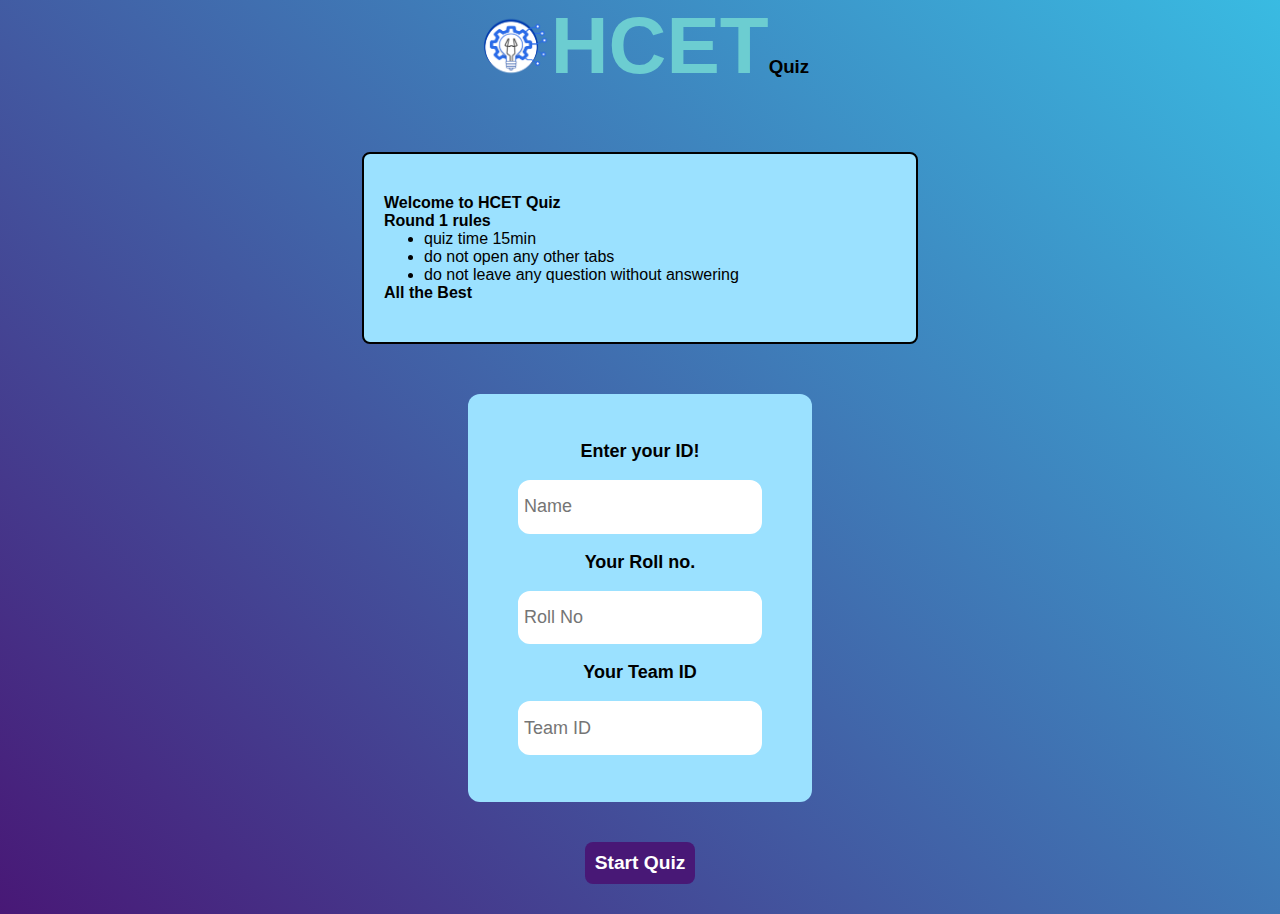
<file: index.html>
<!DOCTYPE html>
<html lang="en">
<head>
    <link rel="stylesheet" href="./styles.css">
    
    <title>HCET Quiz</title>
</head>
<body>
    <div class="titleMenu">
        <div class="title">
            <div style="display: flex;flex-direction: row;align-items: center;">
                <img src="./LOGO_model-2 png.png" alt="logo" style="width:80px;height: 80px; object-fit: contain;">
                <div class="header">
                    <h1>HCET</h1><h3 style="display: inline-block;">Quiz</h3>
                </div>
            </div>
            <div class="collegeName">
                <p>Hindu College of Engineering and Technology</p>
            </div>
        </div>
        <div class="note">
           <p>Welcome to HCET Quiz</p>
           <p>Round 1 rules</p>
           <ul class="expand ">
            <li>quiz time 15min</li>
            <li>do not open any other tabs</li>
            <li>do not leave any question without answering</li>
           </ul>
           <p>All the Best</p>
        </div>
        <div class="logInForm">
            <label for="userId">Enter your ID!</label>
            <br>
            <div class="dropdown">
                <input type="text" id="userId" placeholder="Name" required>
            
              </div>
            <br>
            <label for="userRoll">Your Roll no.</label>
            <br>
            <div class="dropdown">
                <input type="text" id="userRoll" placeholder="Roll No" required>
            </div><br>
            <label for="teamNo">Your Team ID</label>
            <br>
            <div class="dropdown">
                <input type="text" id="teamNo" placeholder="Team ID" required>
            </div>
            
        </div>
        <div class="exammenu">
            <button onclick="showStart()">Start Quiz</button>
        </div>
        <!-- <img src="./LOGO_model-2 png.png" alt="logo" class="bgLogo">-->
        <dialog id="startDialog">
            <button class="x" onclick="{startDialog.close();}">X</button>
            <h2>Start?</h2>
            <div>
            <p>Before you start </p>
            <p>Please Check the details you provided</p>
            <p>You will have 20min to finish this test</p>
            <p>The test should be done in fullscreen mode</p>
            <a href="./quiz_exam.html"><button id="examStart" class="startButton">Start</button></a>
            </div>
        </dialog>
    </div>
    
      <script src="./index-script.js"></script>
</body>
</html>
</file>
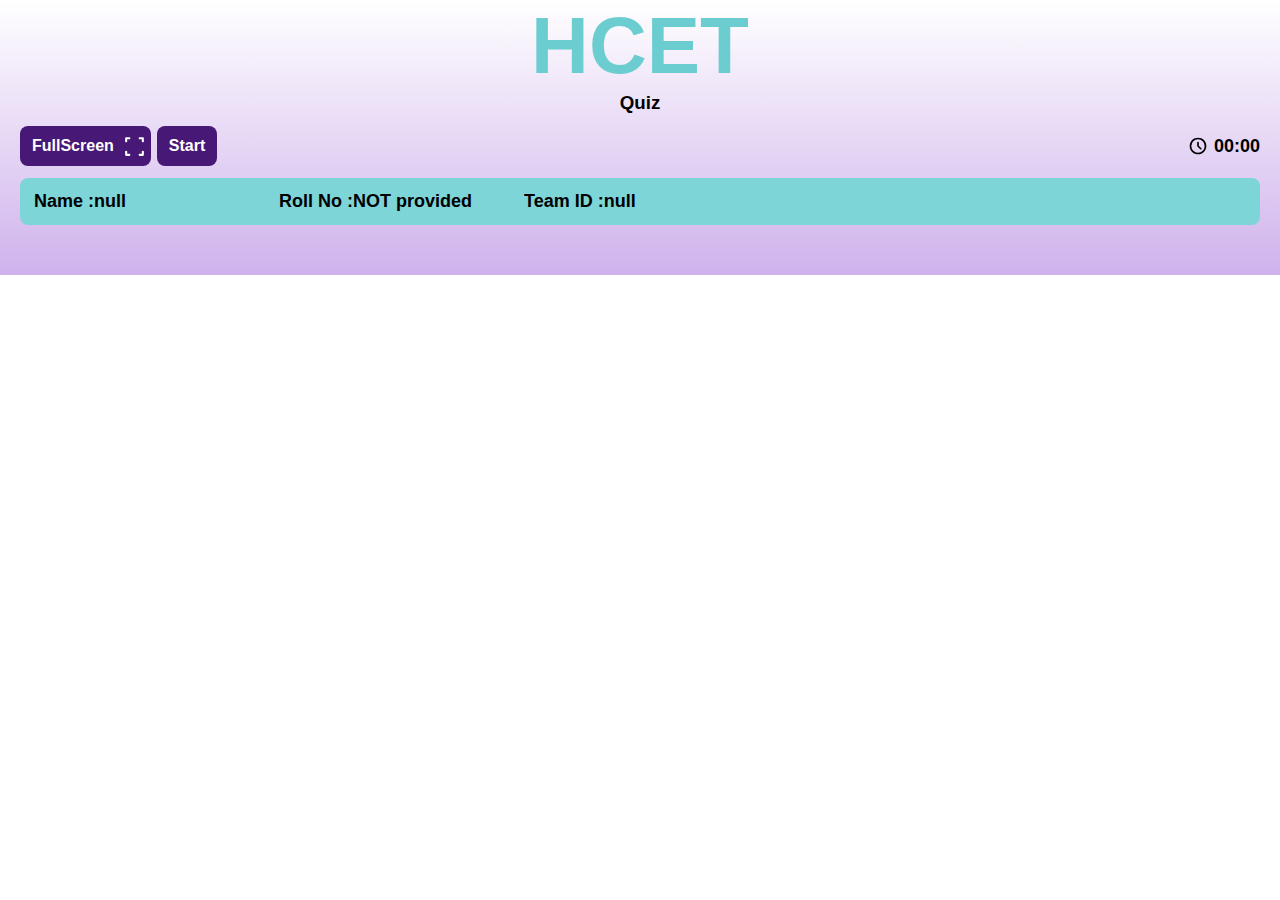
<file: quiz_exam.html>
<!DOCTYPE html>
<html lang="en">
<head>
    <link rel="stylesheet" href="./styles.css">
    <title>HCET Quiz</title>
</head>
<body style="width:100%;height:100%; 
background: linear-gradient(white, rgb(207, 178, 236));   background-repeat: no-repeat;">
    <div class="header">
        <h1>HCET</h1>
        <h3 >Quiz</h3>
    </div>
    <div class="buttonContainer">
        <div class="mixedContent">
            <div class="fullButton" id="full" onclick="HideToolbar(this)">
                <p>FullScreen  </p><img 
                src="./fullscreen_.svg" 
                alt="full screen Icon"
                height="25px"
                width="25px"/></div>
            <div class="fullButton" onclick="loadForm(this);"><p>Start</p>
            </div>
        </div>
        <div class="mixedContent">
            <img src="./schedule_timer.svg" alt="Timer Icon" height="20px" width="20px"/>
            <p id="timer">00:00</p>
        </div>
        </div>
    </div>
    <div class="examView">
        <form id="quizForm" method="post" action="https://script.google.com/macros/s/AKfycbzuZngmD23Y1_GQaIDGm9jGYKp3Mph3xHvOadDapxASYp_IXdORYmsYYclrEqoIVtz-/exec">
            
            
        </form> 
        <div class="form-example">
            <button id="SubmitButton" onclick="checkSubmit(this)">Submit</button>
        </div>

    </div>
    <dialog id="myDialog">
        <h2>Alert!</h2>
        <p>Quiz should be answered in Full screen only</p>
        <div class="dialogBoxButton">
            <button onclick="{myDialog.close();}">Close</button>
        </div>
    </dialog>
      <dialog id="SubmitDialog">
        <h2>Alert!</h2>
        <p>Are you Sure to Submit</p>
        <div class="YesorNo">
            <button onclick="SubmitForm()">Yes</button>
            <button onclick="closeDialog()">No</button></div>
      </dialog>
    <div id="rightClickMenu" class="right-click" 
    style="display:none;padding:4px">
<p style="font-size: 10px;font-weight:500;">
    right click is disabled
</p></div>
<script src="./quiz-script.js"></script>
</body>
</html>
</file>
<file: styles.css>
*{
    font-family:"Segoe UI", Tahoma, Geneva, Verdana, sans-serif;
    margin: 0;
}
.titleMenu{
    width: 100%;
    height: 100%;
    background:linear-gradient(45deg,rgb(72, 24, 118),rgb(57, 187, 226) );
    display: flex;
    flex-direction: column;
    align-items: center;
    justify-content: center;
}

.title{
    display: flex;
    flex-direction: column;
    align-items: center;
    justify-content: center;    
}

.title:hover .collegeName>p{
    display: inline-block;
}
.header{
    text-align: center;
    transition :width 2s;  
}

@keyframes gow {
0%{
    transform: scaleY(0);
}
100%{
    transform: scaleY(1);
}
}

.collegeName{
height: 20px;
width: 100%;
p{
    display: none;
    animation: gow 0.5s ease-in;
}
}


.header>h1{
    display: inline-block;
    color: rgb(108 205 209);
    font-size: 5em; 
}



.note{
    width: 40%;
    height: 100%;
    padding: 40px 20px;
    margin: 40px 0px;
    border: 2px solid black;
    border-radius: 8px;
    background: rgb(155, 225, 255);
    transition: all ease-in-out 0.7s;
}
.note:hover{
    border: 2px solid rgb(50, 118, 128);
    border-radius: 18px;
}

.note>p{
    font-weight: 800;
    width: 100%;
    /*animation: rule 8s infinite;*/
}
  
@keyframes rule {
    0%{
        transform: translateY(0px);
    }
    25%{
        color: white;
        transform: translateY(-8px);
    }

    50%{
        color: black;
        transform: translateY(8px);
    }
    100%{
        transform: translateY(0px);
    }
}

.logInForm{
    width: 20rem;
    height: 24rem;
    padding: 12px;
    margin: 10px;
    
    display: flex;
    flex-direction: column;
    justify-content: center;
    align-items: center;
    
    border-radius: 12px;
    background: rgb(155, 225, 255);
    transition: all ease-in-out 0.5s;
    label{
        font-size: large;
        font-weight:bolder;
    }
    
}

.logInForm:hover{
    box-shadow:rgb(72, 24, 118)  0px 12px 20px;
    translate: 0px -4px;
}

.fullButton {
    display: flex;
    flex-direction: row;
    align-items: center;
    justify-content: center;
    width: auto;
    height:2em;
    font-weight: bold;
    color: white;
    background-color:rgb(72, 24, 118);
    border-radius: 8px;
    border: none;
    padding: 4px ;
    cursor: pointer;
}

.fullButton:hover{
    background-color:blueviolet;
}

.buttonContainer{
    display: flex;
    flex-direction: row;
    justify-content: space-between;
    align-items: center;
    padding:12px 20px 12px 20px;
    position: sticky;
    top: 0;
}

.blur{
    color: transparent;
    text-shadow: 0 0 8px #000;
}

.fullButton>p{
    padding:0px 8px;
}
.mixedContent{
    display: flex;
    flex-direction: row;
    align-items: center;
    justify-content: flex-end;
    gap: 6px;
}

#timer{
    display: inline-block;
    font-weight: bold;
    font-size: large;
    
}

.exammenu{
    display: flex;
    width: 100%;
    justify-content: center;
    align-items: center;
    padding: 30px 0px;
}
#UserId,#UserName,#UserRoll{
    background: none;
    border: none;
    font-size: large;
    font-weight: bold;
}

#UserId:disabled, #UserName:disabled,#UserRoll:disabled{
    color: #000000;
}

.exammenu>button{
    font-weight: bold;
    font-size: larger;
    color: white;
    background-color:rgb(72, 24, 118);
    border-radius: 8px;
    border:none;
    padding: 10px ;
    cursor: pointer;
}
.examView{
    -webkit-user-select: none;
    -moz-user-select: none;
    -ms-user-select: none;
    user-select: none;
}

.examView{
    background-color:rgb(126, 213, 216);
    padding: 12px;
    margin: 0px 20px;
    margin-bottom: 50px;
    border-radius: 8px;
}
.dropdown {
  position: relative;
  width: 70%;
  display: flex;
  flex-direction: column;
  align-items: center;
  input{
    height: 2.6rem;
    border: white solid 2px;
    border-radius: 12px;
    padding: 4px;
    font-size: 18px;
}
input[type=text]:focus{
    outline-width: 0;
    border: rgb(72, 24, 118) solid 2px;
}
}
.dropdown-content {
    align-self:last baseline;
    top: 3rem;
    display: none;
    position: absolute;
    background-color: #f9f9f9;
    width: 100%;
    box-shadow: 0px 8px 16px 0px rgba(0, 0, 0, 0.303);
    z-index: 1;
    border-radius: 6px ;
    overflow: hidden;
  }

.dropdown-content >span {
    color: black;
    padding: 12px 0px;
    padding-left: 16px;
    text-decoration: none;
    display: block;
  }

  .dropdown-content >span:hover{
    background-color: #00000026 ;
  }
  .show{
    display: block;
  }
 

.bgLogo{
    position: absolute;
    top: 100%;
    left: 80%;
    width:400px;
    height: 400px;
    object-fit: contain;
    overflow: hidden;
}

#quizForm p{
    font-weight: bold;
    font-size: 1.3em;
    margin-top: 0;
}

#quizForm > input[type="radio"]{
    margin-right: 10px;
}

#quizForm> label{
    width: 100px; 
}

#quizForm{
    height: auto;
    overflow-y:auto
}

.formDiv{
    padding: 10px 16px;
}


#startDialog{
    top: 50%;
    left: 50%;
    transform: translate(-50%,-50%);
    animation: showStart 0.5s ease-in-out;
    box-shadow: 0 4px 8px 0 rgba(0, 0, 0, 0.2), 0 6px 20px 0 rgba(0, 0, 0, 0.359);
    
    height: 140;
    border: gray 5px;
    border-radius: 12px;
    padding: 20px;
}

#startDialog>div{
    display: flex;
    flex-direction: column;
    align-items: center;
    justify-content: center;
}



.startButton{
    font-weight: bold;
    font-size: larger;
    color: white;
    background-color:rgb(72, 24, 118);
    border-radius: 8px;
    border:none;
    padding: 10px ;
    cursor: pointer;
}

.startButton:hover{
    color: rgb(72, 24, 118);
    background-color:rgb(191, 123, 255);
    border-radius: 8px;
}



@keyframes showStart {
    0%{
      transform: translate(-50%,200%);  
    }
}

.x{
    float: right;
    text-align: center;
    background: none;
    border: none;
    font-weight: bolder;
    font-size: 18px;
}

.x:hover{
    color: rgb(138, 15, 15);
    background-color: none;
    filter: drop-shadow(-1px 6px 6px rgba(139, 14, 14, 0.746));
}

#SubmitButton{
    display: none;
    background: white;
    color: rgb(191, 123, 255);
    border: none;
    border-radius: 12px;
    font-size: larger;
    font-weight: bolder;
    padding: 10px 8px;
}

#myDialog{
    top: 50%;
    left: 50%;
    transform: translate(-50%,-50%);
    box-shadow: 0 4px 8px 0 rgba(0, 0, 0, 0.2), 0 6px 20px 0 rgba(0, 0, 0, 0.359);
    animation: showAlert 1s cubic-bezier(0.43, 0.84, 0.2, 1.31);
    border-radius: 12px;
    border: none;
    padding: 20px;
}

@keyframes showAlert {
    0%{
        transform: translate(-50%,100%);  
      }
  }
  .dialogBoxButton{
    text-align: center;
    padding-top: 8px;
  }
  .dialogBoxButton>button{
        font-size: medium;
        padding: 4px 10px;
        border: 2px solid rgb(235, 135, 135);
        border-radius:10px ;
    }

.right-click{
    position: absolute; 
    text-align: center; 
    background: rgb(222, 147, 147);
    box-shadow: 2px 2px 8px rgb(42, 47, 49);
    border-radius: 4px;
    height: auto;
}

#SubmitDialog{
    top: 50%;
    left: 50%;
    transform: translate(-50%,-50%);
    box-shadow: 0 4px 8px 0 rgba(0, 0, 0, 0.2), 0 6px 20px 0 rgba(0, 0, 0, 0.359);
    width: 300px;
    border: gray 5px;
    border-radius: 12px;
    padding: 20px;
}
.YesorNo{
    display: flex;
    flex-direction: row;
    align-items: center;
    justify-content: space-around;
    padding-top: 10px;
}

.YesorNo>button{
    font-size: large;
    padding: 4px 10px;
    border: 2px solid skyblue;
    border-radius:10px ;
}
.YesorNo>button:hover{
    background-color: rgb(66, 201, 255);
    color: white;
    border: 2px solid rgb(68, 124, 147);
    animation: yesButton 1s infinite;
}

@keyframes yesButton{
    
    50%{
        border: 2px solid  white;
    }
}

.submitCompolete{
    text-align: center;
}
</file>
